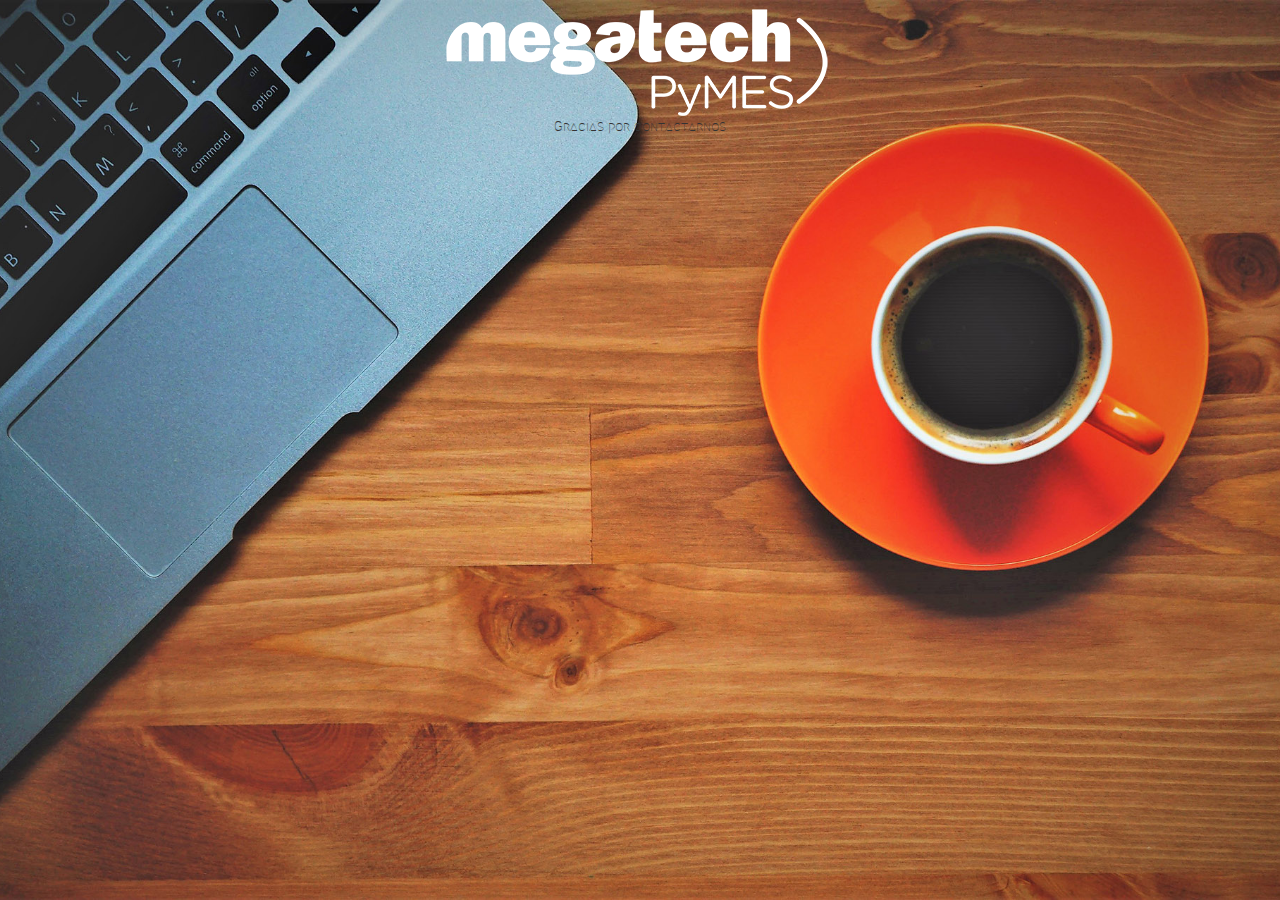
<file: gracias.html>
<!DOCTYPE html>
<html>
<head>

	<meta charset="utf-8">
	<meta http-equiv="X-UA-Compatible" content="IE=edge">
	<meta name="viewport" content="width=device-width, initial-scale=1">
	<!-- Los 3 TAGs de arriba deben SIEMPRE ir primero, el resto abajo de esta linea -->



	<!-- Bootstrap Core -->
	<link rel="stylesheet" type="text/css" href="css/bootstrap.min.css">

	<!-- Custom CSS -->
	<link rel="stylesheet" type="text/css" href="css/styles.css">

	<!-- Fonts -->
	<link href="https://fonts.googleapis.com/css?family=Megrim" rel="stylesheet">
	<link href='https://fonts.googleapis.com/css?family=Open+Sans:300italic,400italic,600italic,700italic,800italic,400,300,600,700,800' rel='stylesheet' type='text/css'>
	<link href='https://fonts.googleapis.com/css?family=Merriweather:400,300,300italic,400italic,700,700italic,900,900italic' rel='stylesheet' type='text/css'>

	<!-- Fontawesome glyphs -->
	<link rel="stylesheet" href="https://use.fontawesome.com/releases/v5.0.10/css/all.css" integrity="sha384-+d0P83n9kaQMCwj8F4RJB66tzIwOKmrdb46+porD/OvrJ+37WqIM7UoBtwHO6Nlg" crossorigin="anonymous">

	<!-- Magnific Popup (Modal de IMGs) -->
	

	<!-- Styles custom -->
	<link rel="stylesheet" type="text/css" href="css/styles.css">

	<title></title>
</head>
<body>
	<header class="" id="onepage-header">
		<div class="container-fluid text-center contenedor-gracias">
			<img class="img-responsive" src="img/LOGOFINAL blanco.png" style="max-width: 500px;">
			<p id="texto-gracias">Gracias por contactarnos</p>
			
		</div>
	</header>


	<!-- Optional JavaScript -->
	<!-- jQuery first, then Popper.js, then Bootstrap JS -->
	<script src="js/jquery.min.js"></script>
	<script src="js/bootstrap.min.js"></script>
	<script src="js/custom.js"></script>
</body>
</html>
</body>
</file>
<file: css/styles.css>
body {
	font-family: Megrim;
}

.fp-tableCell {
	display: block;
}

#onepage-header {
	/*	display: table;*/
	height: 100vh;
	/*width: 100;*/
	min-height: 100vh;
	padding-top: 0;
	padding-bottom: 0;
	position: relative;
	background-image: url(../img/fondo.jpg);
	background-size: cover;
	background-position: center center;
	background-repeat: no-repeat;
	z-index: 1;
}

#fila-nav {
	background-color: rgba(0, 0, 0, 0.5);
	max-height: 60px;
}

#logo-mega-nav {
	max-height: 50px;
}

#fila-logo-mega-blanco {
	margin-top: 7.5rem;
}

#logo-mega-blanco {
	max-width: 400px;
}

#wrapper-navegacion {
	display: inline-block;
	float: right;
}

#ul-nav,
#li-nav,
#li-nav a {
	display: inline-block;
	text-decoration: none;	
	color: white;
	font-size: 2.75rem;
}

#li-nav a:hover {
	color: rgb(201, 92, 26);
}

#ul-nav {
	margin-top: 0.8rem;
}

#li-nav {
	margin: auto 2rem;
}

#p-landing {
	font-size: 5rem;
	color: white;
	margin-top: 7.5rem;
	margin-bottom: 0;
}

#p-landing-renglon {
	font-size: 5rem;
	color: white;
}

/*@media screen and (max-width: 1400px) {*/

#primer-texto {
	margin-top: 7.5rem;
}

#segundo-texto {
	margin-top: 7.5rem;
}

#p-landing-segundo {
	font-size: 5rem;
	color: white;
	margin-top: 1.5em;
	/* margin-top: 24rem; */
	/* margin-bottom: 0; */
}

#p-landing-renglon {
	font-size: 5rem;
	color: white;
}

.text {
	background-color: rgba(201, 92, 26, 0.2);
	color: white;
	font-size: 20px;
	position: absolute;
	top: 50%;
	left: 50%;
	transform: translate(-50%, -50%);
	-ms-transform: translate(-50%, -50%);
	text-align: center;
}

#fila-flecha {
	margin-top: 5rem;
}

#flechita {
	font-size: 6rem;
	color: white;
}
#flechita:hover, #flechita:focus, #flechita:active {
	text-decoration: none;
}

#container-servicios,
#container-contacto {
	width: 75vw !important;
	padding-left: 0px;
	padding-right: 0px;
}


#wrapper-banners {
	padding-left: 0;
	height: 100vh !important;
}

.parent {
	position: relative;
	top: 0;
	left: 0;
	background-color: #FFF;
	overflow: hidden !important;
}

.img-responsive {
	margin: 0 auto !important;
}

.imagen-frente {
	position: absolute;
	top: 0;
	left: 0;
}

.imagen-fondo {
	position: relative;
	top: 0;
	left: 0;
}

.parent {
	margin: 0 auto !important;
}
.container-fluid {
	padding-left: 0px !important;
	padding-right: 0px !important;
}

#quehacemos {
	background-image: url(../img/prueba-fondo2.jpg) !important;
	background-size: cover;
	background-position: center center;
	background-repeat: no-repeat;
	height: 100vh !important;
	z-index: -999 !important;
}

#parent1 {
	z-index: 3 !important;
}

#parent2 {
	z-index: 2 !important;
}

#parent3 {
	z-index: 1 !important;
}

#parent3 .imagen-fondo {
	z-index: -887;
}

#parent3 .imagen-frente {
	z-index: -886;
}

.zoomedblur {
	transform: scale(1.3);
	transform-origin: 50% 50%;
	-webkit-filter: blur(2px);
}

.unzoomed {
	transform: scale(1);
	transform-origin: 50% 50%;
	transition: .4s linear;
}

.zoomed {
	transform: scale(1.05);
	transform-origin: 50% 50%;
	transition: .4s linear;
}

#fondo-section-servicios {
	height: 100vh !important;
	background-image: url(../img/prueba-fondo.jpg) !important;
	background-size: cover;
	background-position: center center;
	background-repeat: no-repeat;
}

#quehacemos

#container-servicios {
	width: 75vw !important;
	height: 100vh !important;
}

#img-planesdeservicio {
	width: 350px !important;
	position: relative;
	-webkit-animation: breathing 2s ease-out infinite normal;
	animation: breathing 2s ease-out infinite normal;
	z-index: 10;
}

#wrapper-servicios {
	margin-top: 5vh;
}

.fila-servicios {
	margin-bottom: 2em;
}

.icono-servicio {
	max-width: 150px;
}

/* FOOTER / QUIENES SOMOS */

#about-megatech {
	background-image: url(../img/fondo-seccion-gris.png);
	background-size: cover;
	background-position: center center;
	background-repeat: no-repeat;
	overflow: hidden;
	max-width: 100vw;
	height: 95vh;
	background-color: #3b3b3b;
}

#megatech-la,
#megatech-la div.row {
	max-height: 5vh !important;
}

.textoinstitucional {
	color: white;
	font-size: 2.75rem;
}

#row-institucional {
	margin-top: 1em;
}

#adjetivos-mega {
	float: left !important;
}

#somos {
	float: right !important;
}

.vertical-align {
	display: flex;
	align-items: center;
}

#wrapper-aboutus {
	margin-top: 5em;
}

#texto-aboutus {
	font-family: "IBM Plex Sans";
	font-size: 2rem;
	color: white;
	text-align: right;
	/* margin-top: 3rem; */
}

#wrapper-contacto {
	max-width: 61vw;
	background-color: #888;
	margin: 0 auto;
}

#wrapper-formulario {
	margin-top: 5em;
	padding-bottom: 2em !important;
}

#contactenos {
	color: white;
}

form {

	overflow: hidden;
}

.form-group {
	margin-bottom: 0px !important;
	margin-left: 1em;
}

/* .form-group input,
textarea {
	width: 54vw !important;
	font-family: "IBM Plex Sans";
	/* display: table-cell; 
	display: inline-block !important;
	float: right;
} */

.form-label {
	font-family: "IBM Plex Sans";
	font-weight: bold;
	float: left !important;
}


input:focus,
textarea:focus {
	
	border: none;
}

#imagen-mega-la {
	max-height: 5vh !important;
}

#form-cps {
    margin-top: 1.5em;
}
.inputs{
	font-family: "IBM Plex Sans";
	background-color: #3b3b3b; 
    display: inline-block;
    width: 30%;
	border: 1px solid white;
	color: white;
}
textarea {
	font-family: "IBM Plex Sans";
	vertical-align: top;
	background-color: #3b3b3b;
	border: 1px solid white !important;
	color: white;
}


#input1 {
    float: left !important;
}
#input3 {
    float: right !important;
}

#textarea-cps {
    float: left;
    margin-top: 1em;
    width: 100%;
    height: 10em;
    border: 1px solid black;
}
#submit-cps {
	height: 30px;
	font-size: 1.2em;
    background-color: white;
    color: black;
    border: none;
    margin-top: 1em;
    width: 100%;
    border-radius: 2%;
	margin-bottom: 5em;
	font-weight: bold;
}
#wrapper-mega-la {
	margin-left: 0px !important;
	margin-right: 0px !important
}
#lista-socialmedia {
	display: inline-block;
	vertical-align: middle;
}
.item-socialmedia {
	display: inline-block;
}
.icono-socialmedia {
	font-size: 2em !important;
	color: #3b3b3b;
	margin-left: 10px;
}
.icono-socialmedia:hover {
	color: rgb(201, 92, 26);
}


@-webkit-keyframes breathing {
	0% {
		-webkit-transform: scale(0.9);
		transform: scale(0.9);
	}
	25% {
		-webkit-transform: scale(1);
		transform: scale(1);
	}
	60% {
		-webkit-transform: scale(0.9);
		transform: scale(0.9);
	}
	100% {
		-webkit-transform: scale(0.9);
		transform: scale(0.9);
	}
}

@keyframes breathing {
	0% {
		-webkit-transform: scale(0.9);
		-ms-transform: scale(0.9);
		transform: scale(0.9);
	}
	25% {
		-webkit-transform: scale(1);
		-ms-transform: scale(1);
		transform: scale(1);
	}
	60% {
		-webkit-transform: scale(0.9);
		-ms-transform: scale(0.9);
		transform: scale(0.9);
	}
	100% {
		-webkit-transform: scale(0.9);
		-ms-transform: scale(0.9);
		transform: scale(0.9);
	}
}


/*	QUERIES RESPONSIVENESS	*/
@media only screen and (max-width: 1366px) {
	#wrapper-socialmedia {
		margin-top: 2px;
	}
	#img-planesdeservicio{
		max-width: 300px;
	}
	#fila-logo-mega-blanco{
		margin-top: 3rem;
	}

	#primer-texto {
		margin-top: 0px;
	}
    p#p-landing {
		margin-top: 0px !important;
	}
	#p-landing-segundo {
		margin-top: 0px;
	}
	.icono-servicio {
		max-width: 100px;
	}
	#wrapper-aboutus{
		margin-top: 1.5em;
	}
	#wrapper-formulario {
		margin-top: 1em;
	}
	#texto-aboutus{
		margin-bottom: 0px;
		font-size: 1.5rem !important;
	}
	#row-institucional {
		margin-top: 0.5rem;
	}
}

@media only screen and (min-width: 1599px) {
	#wrapper-socialmedia {
		margin-top: 10px;
	}

	#wrapper-planesdeservicio {
		margin-top: 5em;
	}
	#texto-aboutus{
		margin-bottom: 1em;
	}
	#wrapper-formulario {
		margin-top: 7em;
	}
	.parent {
		background-color: #FFF;
		overflow: hidden !important;
	}	
	.imagen-frente {
		width: auto !important;
		min-width: 0 !important;
	}	
	.imagen-fondo {
		width: auto !important;
		min-width: 0 !important;
	}	
	#quehacemos {		
		min-width: 0 !important;		
	}
	
}

@media only screen and (max-width: 571px) {
	#wrapper-navegacion {
		display: none;
	}
}
</file>
